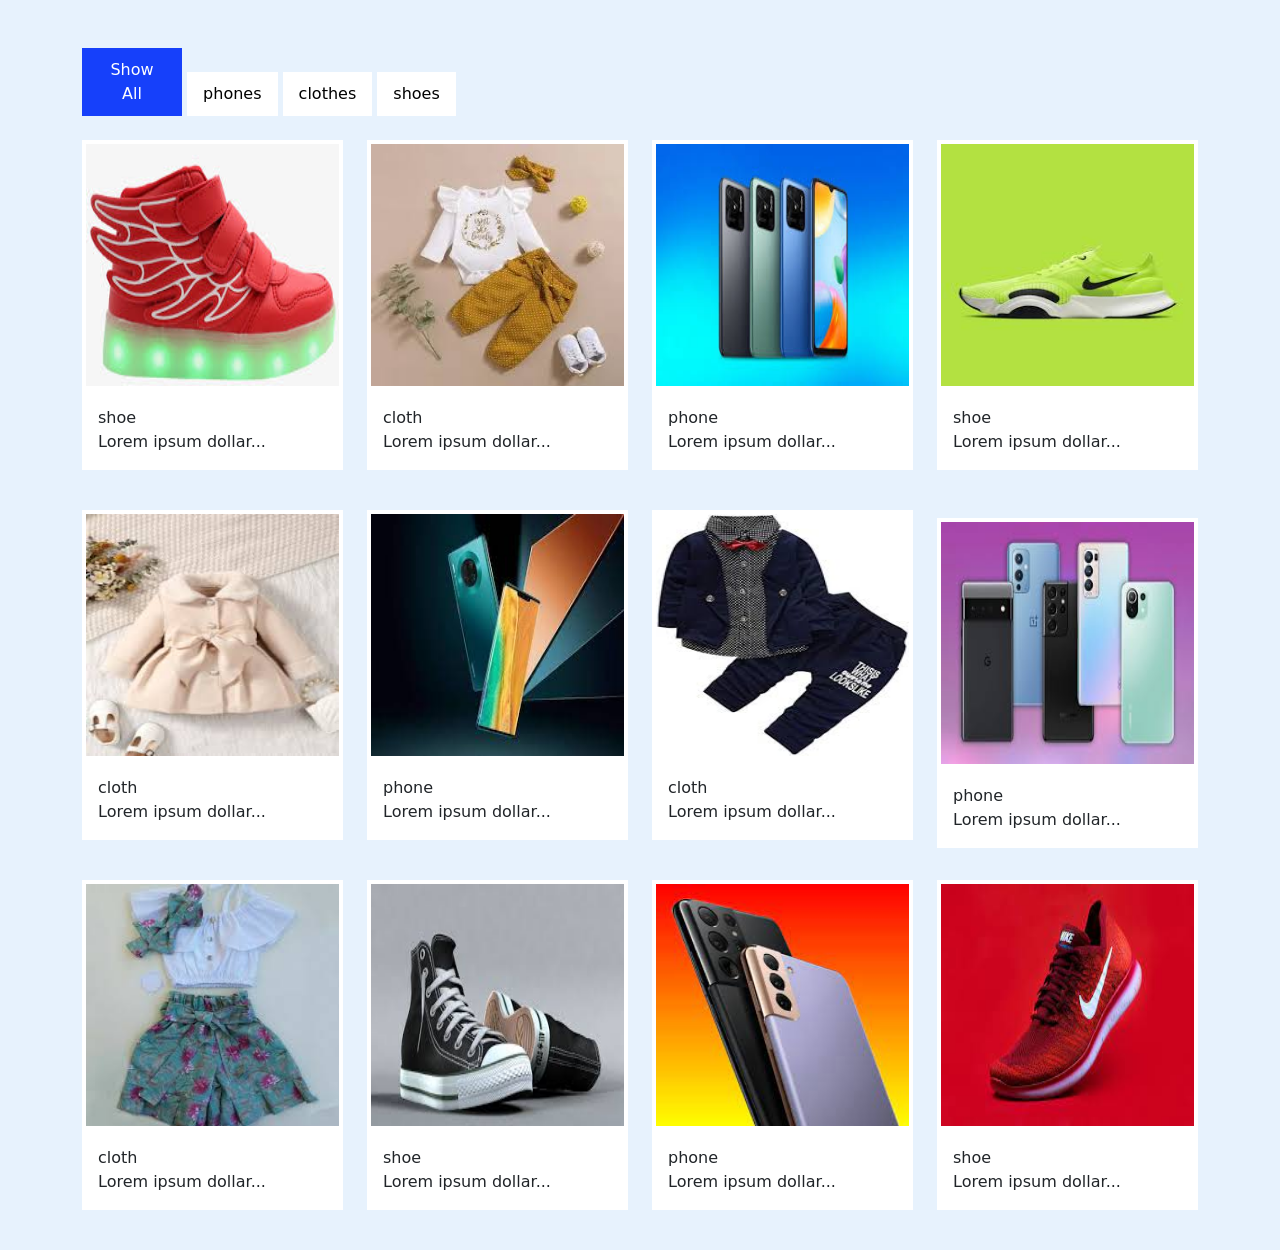
<file: index.html>
<html>
  <head>
    <meta name="viewport" content="width=device-width,initial-scale=1.0" />
    <link rel="stylesheet" href="css/bootstrap.rtl.min.css" />
    <link rel="stylesheet" href="css/all.min.css" />
    <link rel="stylesheet" href="css/style.css" />
  </head>

  <body>
    <div class="container my-5">
      <div class="mb-4">
        <button id="showAll_btn" class="links active">Show All</button>
        <button id="phones_btn" class="links">phones</button>
        <button id="clothes_btn" class="links">clothes</button>
        <button id="shoes_btn" class="links">shoes</button>
      </div>

      <div class="row">
        <div class="cover col-12">
          <div id="light-boxItem">
            <i id="close" class="far fa-times-circle fa-2x"></i>
            <i id="prev" class="far fa-arrow-alt-circle-left fa-2x mx-3"></i>
            <i id="next" class="far fa-arrow-alt-circle-right fa-2x mx-3"></i>
          </div>
        </div>

        <div id="shoe4" class="col-9 m-auto col-md-6 col-lg-4 col-xl-3 mb-4 ">
          <img src="imags/9.jfif" alt="shoe" class="img-fluid img-four1" />

          <div class="item-card">
            <p class="p-3">
              shoe<br />
              Lorem ipsum dollar...
            </p>
          </div>
        </div>

        <div id="clothe4" class="col-9 m-auto col-md-6 col-lg-4 col-xl-3 mb-4">
          <img
            src="imags/1.jfif"
            alt="clothe"
            class="img-fluid w-100 img-four2 clothes-ali"
          />
          <div class="item-card">
            <p class="p-3">
              cloth<br />
              Lorem ipsum dollar...
            </p>
          </div>
        </div>

        <div id="phone4" class="col-9 m-auto col-md-6 col-lg-4 col-xl-3 mb-4">
          <img
            src="imags/8.jfif"
            alt="phone"
            class="img-fluid w-100 img-four"
          />
          <div class="item-card">
            <p class="p-3">
              phone<br />
              Lorem ipsum dollar...
            </p>
          </div>
        </div>

        <div id="shoe3" class="col-9 m-auto col-md-6 col-lg-4 col-xl-3 mb-4">
          <img
            src="imags/11.jfif"
            alt="shoe"
            class="img-fluid w-100 img-four1"
          />
          <div class="item-card">
            <p class="p-3">
              shoe<br />
              Lorem ipsum dollar...
            </p>
          </div>
        </div>

        <div id="clothe3" class="col-9 m-auto col-md-6 col-lg-4 col-xl-3 mb-4">
          <img
            src="imags/2.jfif"
            alt="clothe"
            class="img-fluid w-100 img-four2"
          />
          <div class="item-card">
            <p class="p-3">
              cloth<br />
              Lorem ipsum dollar...
            </p>
          </div>
        </div>

        <div id="phone3" class="col-9 m-auto col-md-6 col-lg-4 col-xl-3 mb-4">
          <img
            src="imags/7.jfif"
            alt="phone"
            class="img-fluid w-100 img-four"
          />
          <div class="item-card">
            <p class="p-3">
              phone<br />
              Lorem ipsum dollar...
            </p>
          </div>
        </div>

        <div id="clothe2" class="col-9 m-auto col-md-6 col-lg-4 col-xl-3 mb-4">
          <img
            src="imags/4.jfif"
            alt="clothe"
            class="img-fluid w-100 img-four2"
          />
          <div class="item-card">
            <p class="p-3">
              cloth<br />
              Lorem ipsum dollar...
            </p>
          </div>
        </div>

        <div id="phone2" class="col-9 m-auto col-md-6 col-lg-4 col-xl-3 mb-3">
          <img
            src="imags/6.jfif"
            alt="phone"
            class="img-fluid w-100 img-four"
          />
          <div class="item-card">
            <p class="p-3">
              phone<br />
              Lorem ipsum dollar...
            </p>
          </div>
        </div>

        <div id="clothe1" class="col-9 m-auto col-md-6 col-lg-4 col-xl-3 mb-4">
          <img
            src="imags/3.jfif"
            alt="clothe"
            class="img-fluid w-100 img-four2 clothes-ali"
          />
          <div class="item-card">
            <p class="p-3">
              cloth<br />
              Lorem ipsum dollar...
            </p>
          </div>
        </div>

        <div id="shoe2" class="col-9 m-auto col-md-6 col-lg-4 col-xl-3 mb-4">
          <img
            src="imags/10.jfif"
            alt="shoe"
            class="img-fluid w-100 img-four1"
          />
          <div class="item-card">
            <p class="p-3">
              shoe<br />
              Lorem ipsum dollar...
            </p>
          </div>
        </div>

        <div id="phone1" class="col-9 m-auto col-md-6 col-lg-4 col-xl-3 mb-4">
          <img
            src="imags/5.jfif"
            alt="phone"
            class="img-fluid w-100 img-four"
          />
          <div class="item-card">
            <p class="p-3">
              phone<br />
              Lorem ipsum dollar...
            </p>
          </div>
        </div>

        <div id="shoe1" class="col-9 m-auto col-md-6 col-lg-4 col-xl-3 mb-4">
          <img
            src="imags/12.jfif"
            alt="shoe"
            class="img-fluid w-100 img-four1"
          />
          <div class="item-card">
            <p class="p-3">
              shoe<br />
              Lorem ipsum dollar...
            </p>
          </div>
        </div>
      </div>
    </div>

    <script src="js/bootstrap.min.js"></script>
    <script src="js/popper.js"></script>
    <script src="js/main.js"></script>
  </body>
</html>
</file>
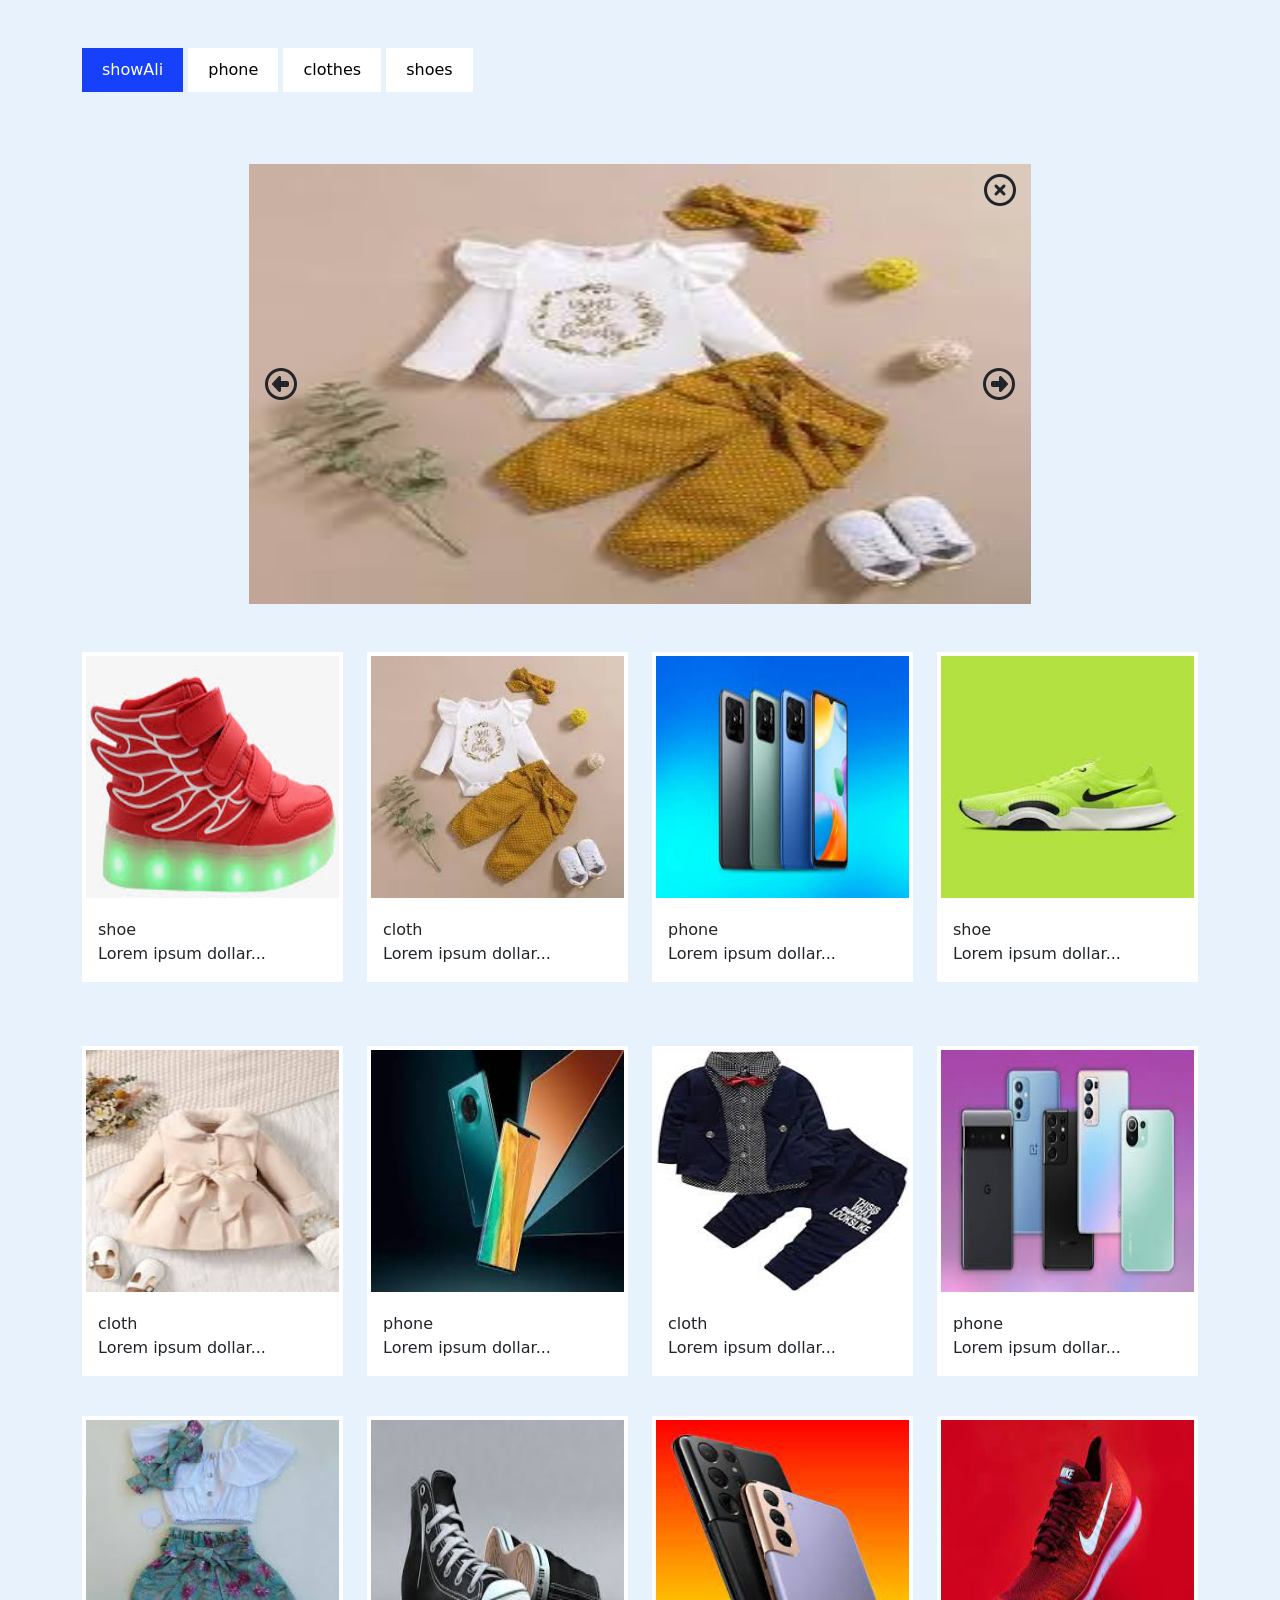
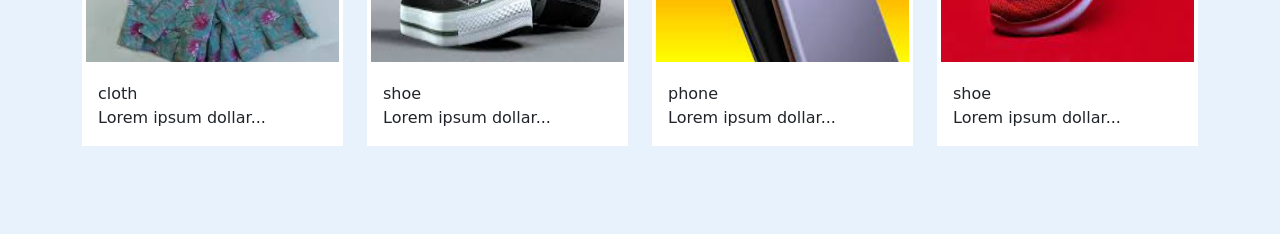
<file: projiect1.html>
<html>
  <head>
    <link rel="stylesheet" href="css/bootstrap.rtl.min.css" />
    <link rel="stylesheet" href="css/all.min.css" />
    <link rel="stylesheet" href="css/project1.css" />
  </head>

  <body>
    <div class="container my-5">
      <div class="mb-4">
        <button id="showAli" class="ali active">show ali</button>
        <button id="phone" class="ali">phones</button>
        <button id="clothes_btn" class="ali">clothes</button>
        <button id="shoes" class="ali">shoes</button>
      </div>

      <div class="row">

         <div class="cover col-12 my-5">
          <div id="light-boxItem">
            <i id="close" class="far fa-times-circle fa-2x"></i> 
            <i id="prev" class="far fa-arrow-alt-circle-left fa-2x mx-3"></i>
            <i id="next" class="far fa-arrow-alt-circle-right fa-2x mx-3"></i>
          </div>
        </div>

        <div id="shoe3" class="col-md-3 mb-4 mb-5">
          <img src="imags/9.jfif" alt="shoe" class="img-fluid img-four1" />

          <div class="item-card">
            <p class="p-3">
              shoe<br />
              Lorem ipsum dollar...
            </p>
          </div>
        </div>

        <div id="clothe4" class="col-md-3 mb-4">
          <img
            src="imags/1.jfif"
            alt="clothe"
            class="img-fluid w-100 img-four2 clothes-ali"
          />
          <div class="item-card">
            <p class="p-3">
              cloth<br />
              Lorem ipsum dollar...
            </p>
          </div>
        </div>

        <div id="phone4" class="col-md-3 mb-4">
          <img
            src="imags/8.jfif"
            alt="phone"
            class="img-fluid w-100 img-four"
          />
          <div class="item-card">
            <p class="p-3">
              phone<br />
              Lorem ipsum dollar...
            </p>
          </div>
        </div>

        <div id="shoe4" class="col-md-3 mb-4">
          <img
            src="imags/11.jfif"
            alt="shoe"
            class="img-fluid w-100 img-four1"
          />
          <div class="item-card">
            <p class="p-3">
              shoe<br />
              Lorem ipsum dollar...
            </p>
          </div>
        </div>

        <div id="clothe3" class="col-md-3 mb-4 cloth">
          <img
            src="imags/2.jfif"
            alt="clothe"
            class="img-fluid w-100 img-four2"
          />
          <div class="item-card">
            <p class="p-3">
              cloth<br />
              Lorem ipsum dollar...
            </p>
          </div>
        </div>

        <div id="phone3" class="col-md-3 mb-4">
          <img
            src="imags/7.jfif"
            alt="phone"
            class="img-fluid w-100 img-four"
          />
          <div class="item-card">
            <p class="p-3">
              phone<br />
              Lorem ipsum dollar...
            </p>
          </div>
        </div>

        <div id="clothe2" class="col-md-3 mb-4">
          <img
            src="imags/4.jfif"
            alt="clothe"
            class="img-fluid w-100 img-four2"
          />
          <div class="item-card">
            <p class="p-3">
              cloth<br />
              Lorem ipsum dollar...
            </p>
          </div>
        </div>

        <div id="phone2" class="col-md-3 mb-3">
          <img
            src="imags/6.jfif"
            alt="phone"
            class="img-fluid w-100 img-four"
          />
          <div class="item-card">
            <p class="p-3">
              phone<br />
              Lorem ipsum dollar...
            </p>
          </div>
        </div>

        <div id="clothe1" class="col-md-3 mb-4">
          <img
            src="imags/3.jfif"
            alt="clothe"
            class="img-fluid w-100 img-four2 clothes-ali"
          />
          <div class="item-card">
            <p class="p-3">
              cloth<br />
              Lorem ipsum dollar...
            </p>
          </div>
        </div>

        <div id="shoe2" class="col-md-3 mb-4">
          <img
            src="imags/10.jfif"
            alt="shoe"
            class="img-fluid w-100 img-four1"
          />
          <div class="item-card">
            <p class="p-3">
              shoe<br />
              Lorem ipsum dollar...
            </p>
          </div>
        </div>

        <div id="phone1" class="col-md-3 mb-4">
          <img
            src="imags/5.jfif"
            alt="phone"
            class="img-fluid w-100 img-four"
          />
          <div class="item-card">
            <p class="p-3">
              phone<br />
              Lorem ipsum dollar...
            </p>
          </div>
        </div>

        <div id="shoe1" class="col-md-3 mb-4">
          <img
            src="imags/12.jfif"
            alt="shoe"
            class="img-fluid w-100 img-four1"
          />
          <div class="item-card">
            <p class="p-3">
              shoe<br />
              Lorem ipsum dollar...
            </p>
          </div>
        </div>

      </div>
    </div>

    <script src="js/bootstrap.min.js"></script>
    <script src="js/popper.js"></script>
    <script src="js/project1.js"></script>
  </body>
</html>
</file>
<file: css/style.css>
body{
    background-color: #e7f2fd;
    height: 100vh;
}
.links{
    background-color: #fff;
    padding: 10px 16px;
    border: 0;
    max-width: 100px;
}
.active{
   background-color: rgb(22, 64, 250);
   color: #fff ;
}
.img-fluid{
    border: 4px solid #fff;
    height: 250px;    
}
.item-card{
    background-color: #fff;
    bottom: 0;
}
.cover{
    position:fixed;
    background-color:rgba(0, 0, 0, 0.6);
    top:0;
    left: 0;
    right: 0;
    bottom: 0;
    display: none;
    justify-content: center;
    align-items: center;
}
#light-boxItem{
    background-image:url(../imags/1.jfif);
    background-size: 100% 100%;
    margin: auto;
    width: 50%;
    height: 500px;
    display:flex;
    align-items: center;  
    justify-content: space-between;
    position: relative;
}
#close{
    position: absolute;
    top: 10px;
    right: 15px;
}
img , i{
    cursor: pointer;
}
@media screen and (max-width:567px) {
#light-boxItem{
    width:95%;
    height: 350px;
}
}
</file>
<file: css/project1.css>
.ali{
    background-color: #fff;
    padding: 10px 20px;
    border: 0;
}
body{
    background-color: #e7f2fd;
}
.img-fluid{
    border: 4px solid #fff;
    height: 250px;    
}
.item-card{
    background-color: #fff;
    bottom: 0;
}
.cover{
    position:fixe;
    top:0;
    left: 0;
    right: 0;
    bottom: 0;
    display: non;
    justify-content: center;
    align-items: center;
}
/*
    background-color:rgba(0, 0, 0, 0.6);

*/
#light-boxItem{
    background-image:url(../imags/1.jfif);
    background-size: 100% 100%;
    width: 70%;
    margin: auto;
    height: 440px;
    display:flex;
    align-items: center;  
    justify-content: space-between;
    position: relative;
}
#close{
    position: absolute;
    top: 10px;
    right: 15px;
}
img , i{
    cursor: pointer;
}
</file>
